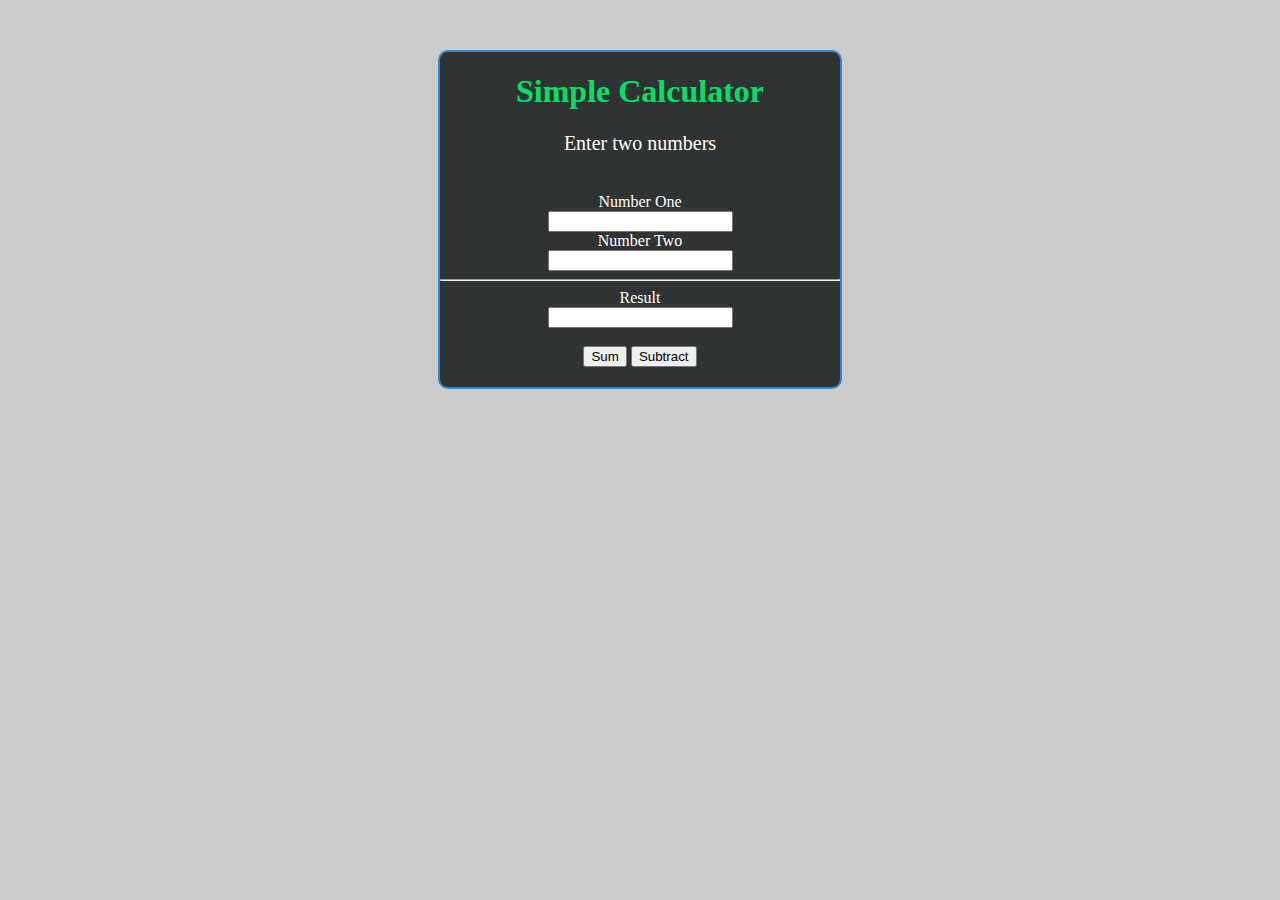
<file: AdvancedFuntionsProblems/05. Simple Calculator/index.html>
<!DOCTYPE html>
<html lang="en">
<head>
    <meta charset="UTF-8">
    <link rel="stylesheet" href="./style.css">
    <title>Title</title>
</head>
<body onload="calculator()">
    <div class="container">
        <h1 class="title">Simple Calculator</h1>
          <p>Enter two numbers</p><br>
        <div class="input"> 
            <label for="num1">Number One</label> <br>
            <input type="text" id="num1"> <br>
            <label for="num2">Number Two</label> <br>
            <input type="text" id="num2"> <br>
            <hr>
            <label for="result">Result</label> <br>
            <input type="text" id="result" readonly /><br>  
        </div>
        <br>
        <button id="sumButton" onclick="calculate.add()">Sum</button> 
        <button id="subtractButton" onclick="calculate.subtract()">Subtract</button>   
    </div>
    <script src="./app.js"></script>
</body>
</html>
</file>
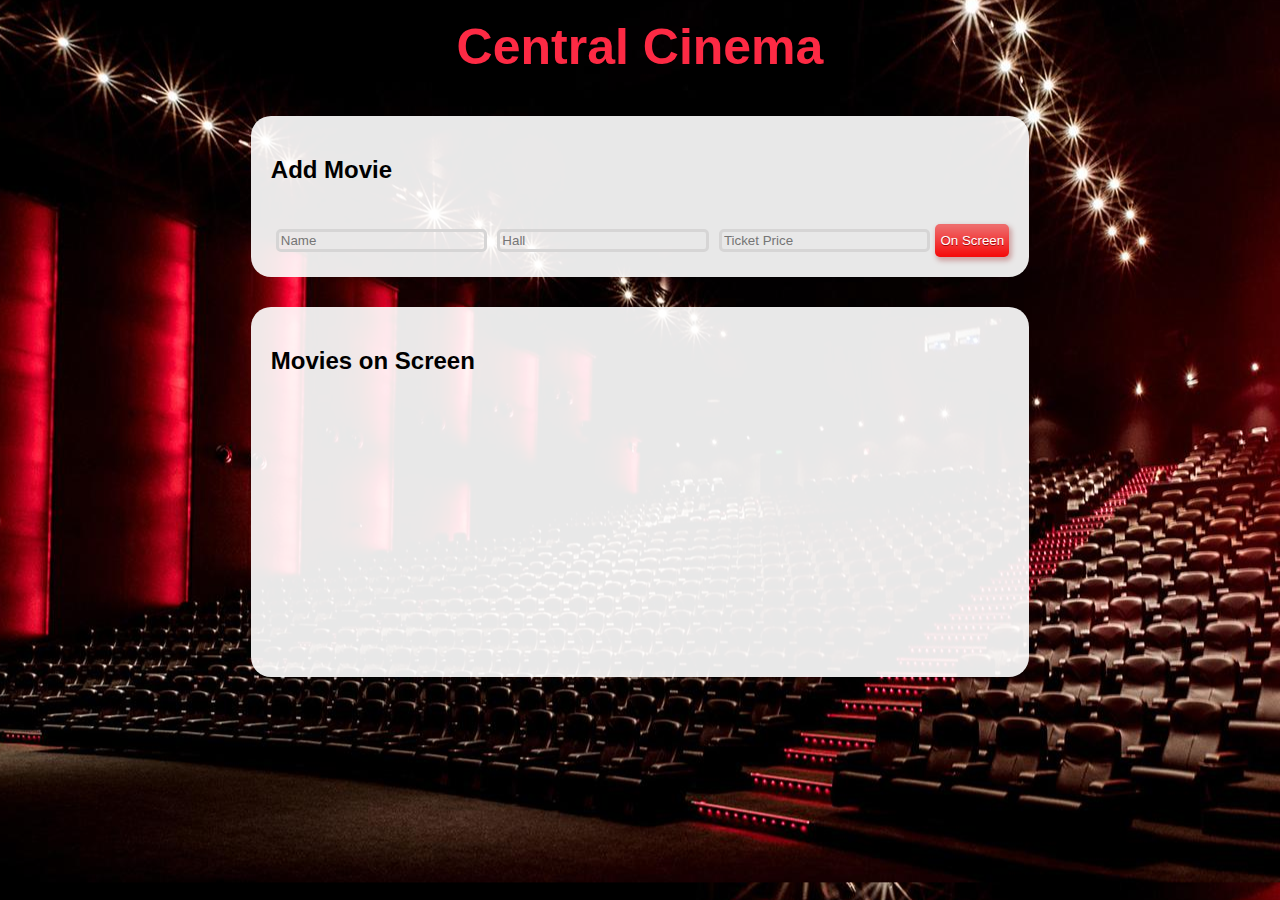
<file: AdvancedFuntionsProblems/07. Central Cinema/index.html>
<!DOCTYPE html>
<html lang="en">

<head>
    <meta charset="UTF-8">
    <meta name="viewport" content="width=device-width, initial-scale=1.0">
    <meta http-equiv="X-UA-Compatible" content="ie=edge">
    <link rel="icon" type="image/png" href="./favicon.ico">
    <link rel="stylesheet" href="styles.css">
    <script src="solution.js"></script>
    <title>Central Cinema</title>
</head>

<body>
    <h1>Central Cinema</h1>

    <form id="add-new">

        <h2>Add Movie</h2>
        <div id='container'>
            <input id="inputName" type="text" placeholder="Name" />
            <input id="inputHall" type="text" placeholder="Hall" />
            <input id="inputPrice" type="text" placeholder="Ticket Price" />
            <button id="onScreenBtn">On Screen</button>
        </div>
    </form>

    <section id="movies">
        <h2>Movies on Screen</h2>
        <ul id="moviesUl">


        </ul>

    </section>

    <script>document.onload = solve();</script>
</body>

</html>
</file>
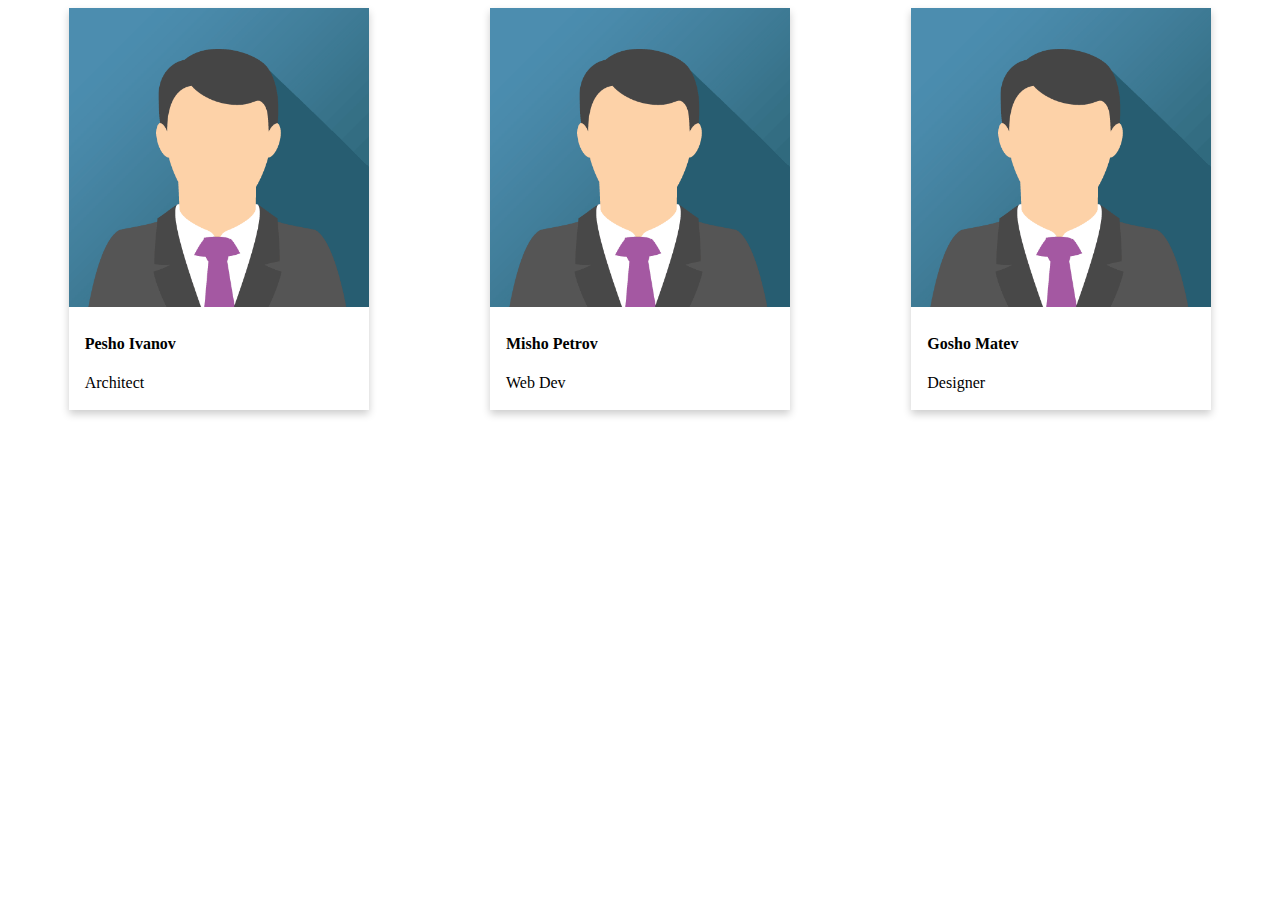
<file: Classes/02.domCustomClass.html>
<!DOCTYPE html>
<html lang="en">
  <head>
    <meta charset="UTF-8" />
    <meta http-equiv="X-UA-Compatible" content="IE=edge" />
    <meta name="viewport" content="width=device-width, initial-scale=1.0" />
    <title>Document</title>
    <style>
      #root {
        display: flex;
        justify-content: space-around;
      }
      .card {
        /* Add shadows to create the "card" effect */
        box-shadow: 0 4px 8px 0 rgba(0, 0, 0, 0.2);
        transition: 0.3s;
        max-width: 300px;
      }

      /* On mouse-over, add a deeper shadow */
      .card:hover {
        box-shadow: 0 8px 16px 0 rgba(0, 0, 0, 0.2);
      }

      /* Add some padding inside the card container */
      .container {
        padding: 2px 16px;
      }
    </style>
  </head>
  <body>
    <div id="root"></div>
    <script src="employeeCard.js"></script>
    <script>
      let rootElement = document.getElementById("root");
      let firstEmployee = new EmployeeCard(
        "#root",
        "Pesho",
        "Ivanov",
        "Architect"
      );
      let secondEmployee = new EmployeeCard(
        "#root",
        "Misho",
        "Petrov",
        "Web Dev"
      );
      let thirdEmployee = new EmployeeCard(
        "#root",
        "Gosho",
        "Matev",
        "Designer"
      );
      
    </script>
  </body>
</html>
</file>
<file: AdvancedFuntionsProblems/05. Simple Calculator/style.css>
body {
    background-color: #ccc;
    color: white;
  }
  
  .container {
    margin: 0 auto;
    margin-top: 50px;
    border-radius: 10px;
    width: 400px;
    background-color: #303333;
    text-align: center;
    border: solid 2px #3786c7;
  }
  .container p {
    font-size: 20px;
  }
  
  .title {
    color: #02e063;
  }
  
  #sumButton {
    margin-bottom: 20px;
  }
</file>
<file: AdvancedFuntionsProblems/07. Central Cinema/styles.css>
body{
    background-position:center;
    background-image:url(./fc760ea61065e82a10007a9f139e-1588373.jpg) ;
    font-family: 'Gill Sans', 'Gill Sans MT', Calibri, 'Trebuchet MS', sans-serif;
}
form, section{
    position:relative;
    margin: auto;
    background-color: rgba(255, 255, 255, 0.911);
    width:60%;
    border-radius: 20px;
    padding: 10px;
}

input{
    background-color:transparent;
    border: solid;
    border-color:rgb(214, 213, 213);
    border-radius:5px; 
    margin-right: 5px;
}

#container {
    display: flex; 
    flex-wrap: wrap;
    justify-content: space-around;
    padding: 10px;
}

#container input{ 
    flex-grow: 3;
    margin: 5px;
}

#movies{
    min-height:350px;
}
#add-new, #archive{
    display: block;
    margin-top: 30px;
    margin-bottom: 30px;
    min-height:100px;
}
strong{
    padding:10px;
}
.filter{
    display: block;
    width:100%;
    margin-left: 17%;
}
#filter{
    width: 50%;
}
h1{
    display: block;
    margin:auto;
    text-align: center;
    padding: 10px;
    color: rgb(253, 42, 68);
    font-size: 50px;
    padding: 10px;
}

h2{
    padding: 10px;
}
li{
    list-style-type: none;
    padding:12px;
    margin: 10px;
    border-radius: 10px;
    background-color: #8da1b977;
}

li div{
    position:relative;
    float:right;
}
#archive strong{
    position:relative;
    /* float:right; */
}
li button{
    position:relative;
    float:right;
}
button{
    box-shadow: 2px 3px 5px 1px #cea4a4;
    padding: 5px;
	background:linear-gradient(to bottom, #ee6c6c 5%, #f50a0a 100%);
	background-color:#ee6c6c;
	border-radius:5px;
	border:none;
	display:inline-block;
	cursor:pointer;
	color:#ffffff;
	font-family:Arial;
	text-decoration:none;
	text-shadow:0px 1px 0px #a80606;
}

button:hover{
    background:linear-gradient(to bottom, #f50a0a 5%, #970303 100%);
    background-color:#970303 ;
     
}
button:active{
    position:relative;
	top:1px;
}

li a{
    text-decoration: none;
    font-size: 19px;
}

a:hover{
    color: red;
}
</file>
